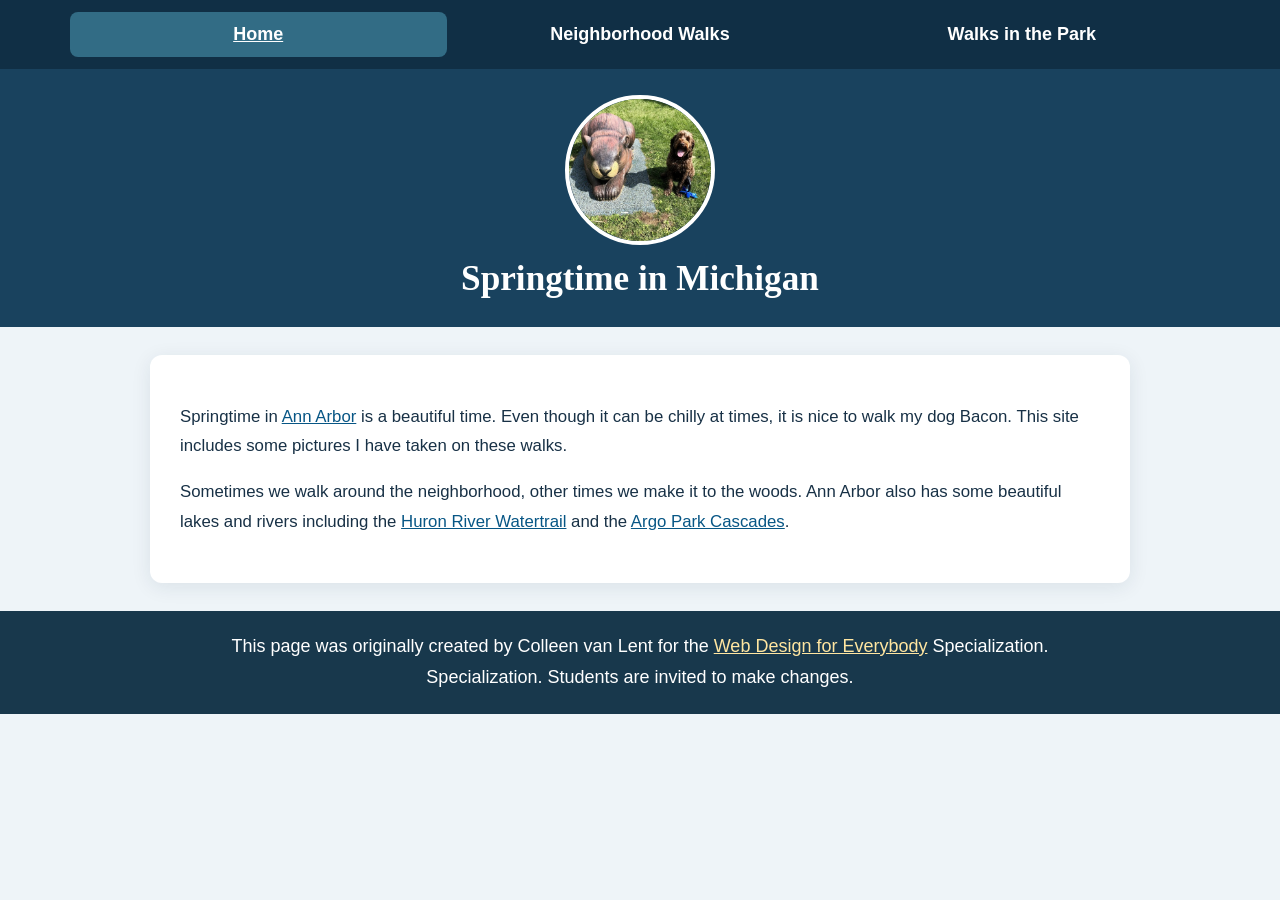
<file: index.html>
<!DOCTYPE html>
<html lang="en">

<head>
  <meta charset="utf-8">
  <meta name="viewport" content="width=device-width">
  <title>Springtime In Michigan</title>
  <link rel="stylesheet" href="css/style.css">
</head>

<body>
  <header>
    <nav>
      <ul>
        <li><a href="index.html" aria-current="page">Home</a></li>
        <li><a href="neighborhood.html">Neighborhood Walks</a></li>
        <li><a href="parks.html">Walks in the Park</a></li>
      </ul>
    </nav>
    <img src="images/BaconGallupPark.webp" width="200" alt="Brown Labradoodle sitting next to a statue.">
    <h1>Springtime in Michigan</h1>
  </header>
  <main>
    <p>Springtime in <a href="https://www.michigan.org/city/ann-arbor">Ann Arbor</a> is a beautiful time. Even though
      it can be chilly at times, it is nice to walk my dog Bacon. This site includes some pictures I have taken on
      these walks. </p>

    <p>Sometimes we walk around the neighborhood, other times we make it to the woods. Ann Arbor also has some
      beautiful lakes and rivers including the <a
        href="https://www.annarbor.org/things-to-do/recreation-outdoors/huron-river/">Huron River Watertrail</a> and
      the <a href="https://www.a2gov.org/departments/Parks-Recreation/parks-places/argo/pages/default.aspx">Argo Park
        Cascades</a>.</p>

  </main>
  <footer>
    <p>This page was originally created by Colleen van Lent for the <a
        href="https://www.coursera.org/specializations/web-design"> Web Design for Everybody</a> Specialization.
      Specialization. Students are invited to make changes.</p>
  </footer>

</body>

</html>
</file>
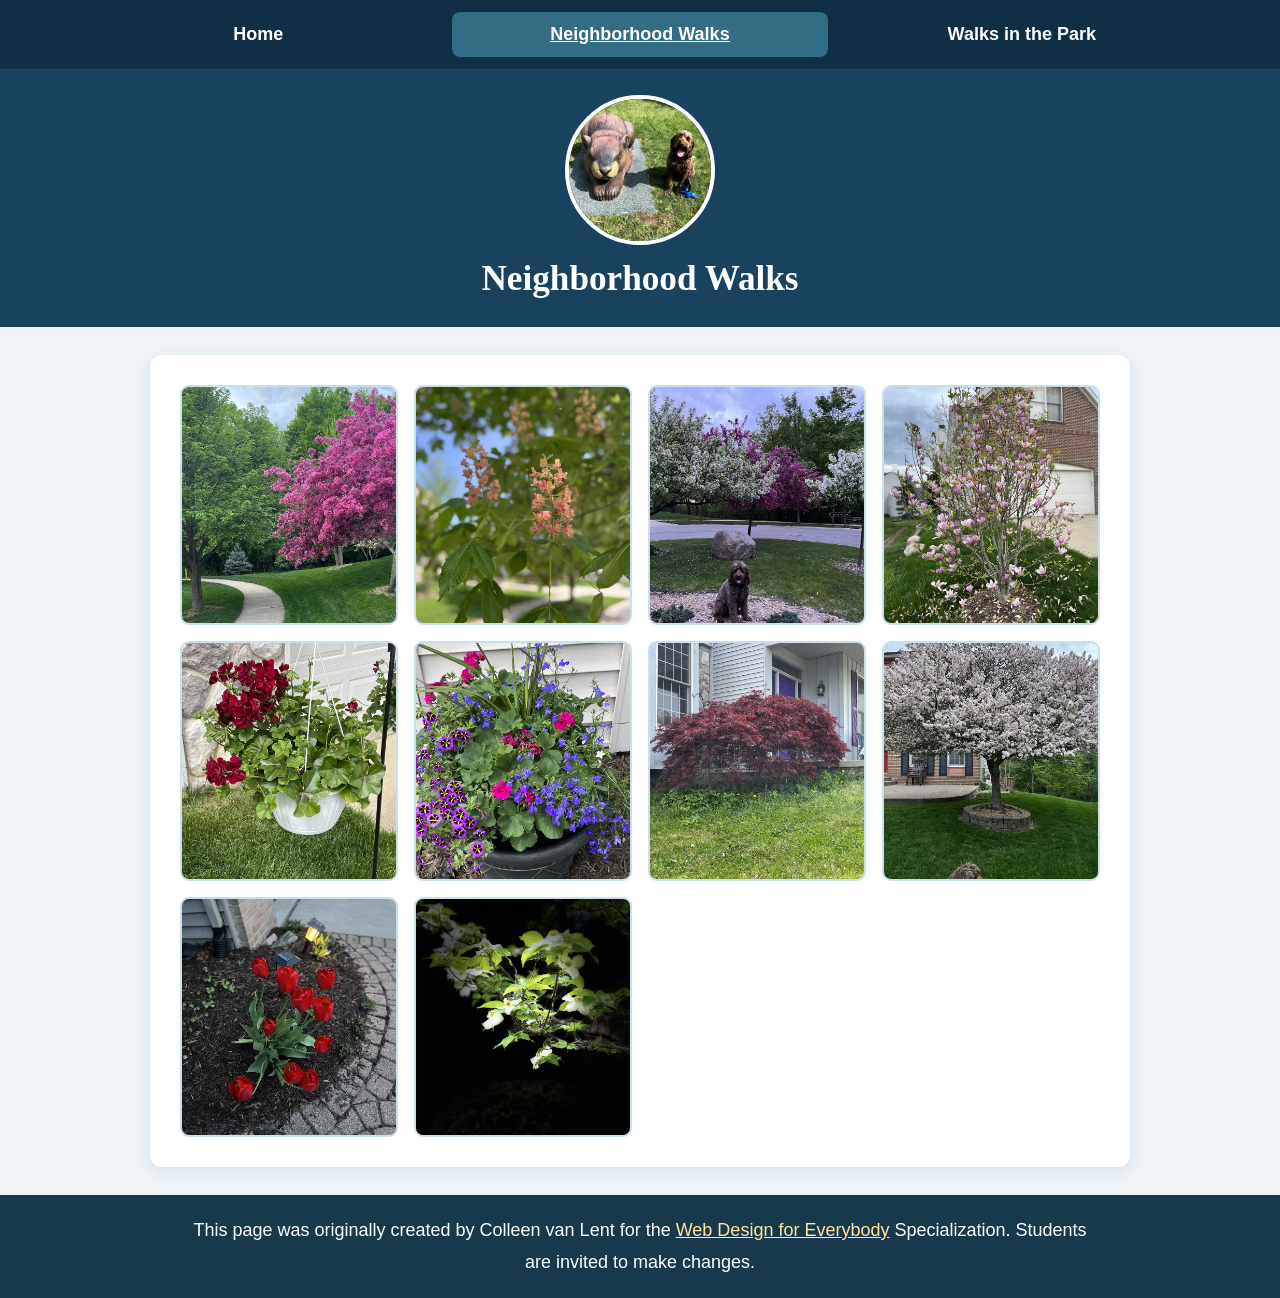
<file: neighborhood.html>
<!DOCTYPE html>
<html lang="en">

<head>
  <meta charset="utf-8">
  <meta name="viewport" content="width=device-width">
  <title>Neighborhood Walk</title>
  <link rel="stylesheet" href="css/style.css">
</head>

<body>
  <header>
    <nav>
      <ul>
        <li><a href="index.html">Home</a></li>
        <li><a href="neighborhood.html" aria-current="page">Neighborhood Walks</a></li>
        <li><a href="parks.html">Walks in the Park</a></li>
      </ul>
    </nav>
    <img src="images/BaconGallupPark.webp" width="200" alt="Brown Labradoodle sitting next to a statue.">
    <h1>Neighborhood Walks</h1>
  </header>
  <main>
    <div>
      <img src="images/bend_in_the_road.webp"
        alt="a purple tree stands in contrast to the green leaved trees along a bend in the road" width="100">
      <img src="images/pink_blossoms.webp" alt="small pink blossoms on an otherwise green leaved tree" width="100">
      <img src="images/blooming_trees.webp" alt="brown labradoodle sitting in front of white and purple blooming  trees"
        width="100">
      <img src="images/falling_petals.webp" alt="a purple tulip tree that is beginning to shed its petals" width="100">
      <img src="images/hanging_plants.webp" alt="red and green plants in a decorative hanging basket" width="100">
      <img src="images/potted_plants.webp" alt="a decorative planter with a variety of brightly colored plants "
        width="100">
      <img src="images/red_maple.webp" alt="a small Japanese maple tree in front of a putple door" width="100">
      <img src="images/tree_with_white_blooms.webp"
        alt="brown labradoodle sitting in front of tree blooming with white petals" width="100">
      <img src="images/tulips.webp" alt="bright red tulips in front of a garden light" width="100">
      <img src="images/white_buds_on_tree.webp" alt="artsy shot of white blooms on a green tree with a dark background"
        width="100">
    </div>
  </main>
  <footer>
    <p>This page was originally created by Colleen van Lent for the <a
        href="https://www.coursera.org/specializations/web-design"> Web Design for Everybody</a> Specialization.
      Students are invited to make changes.</p>
  </footer>

</body>

</html>
</file>
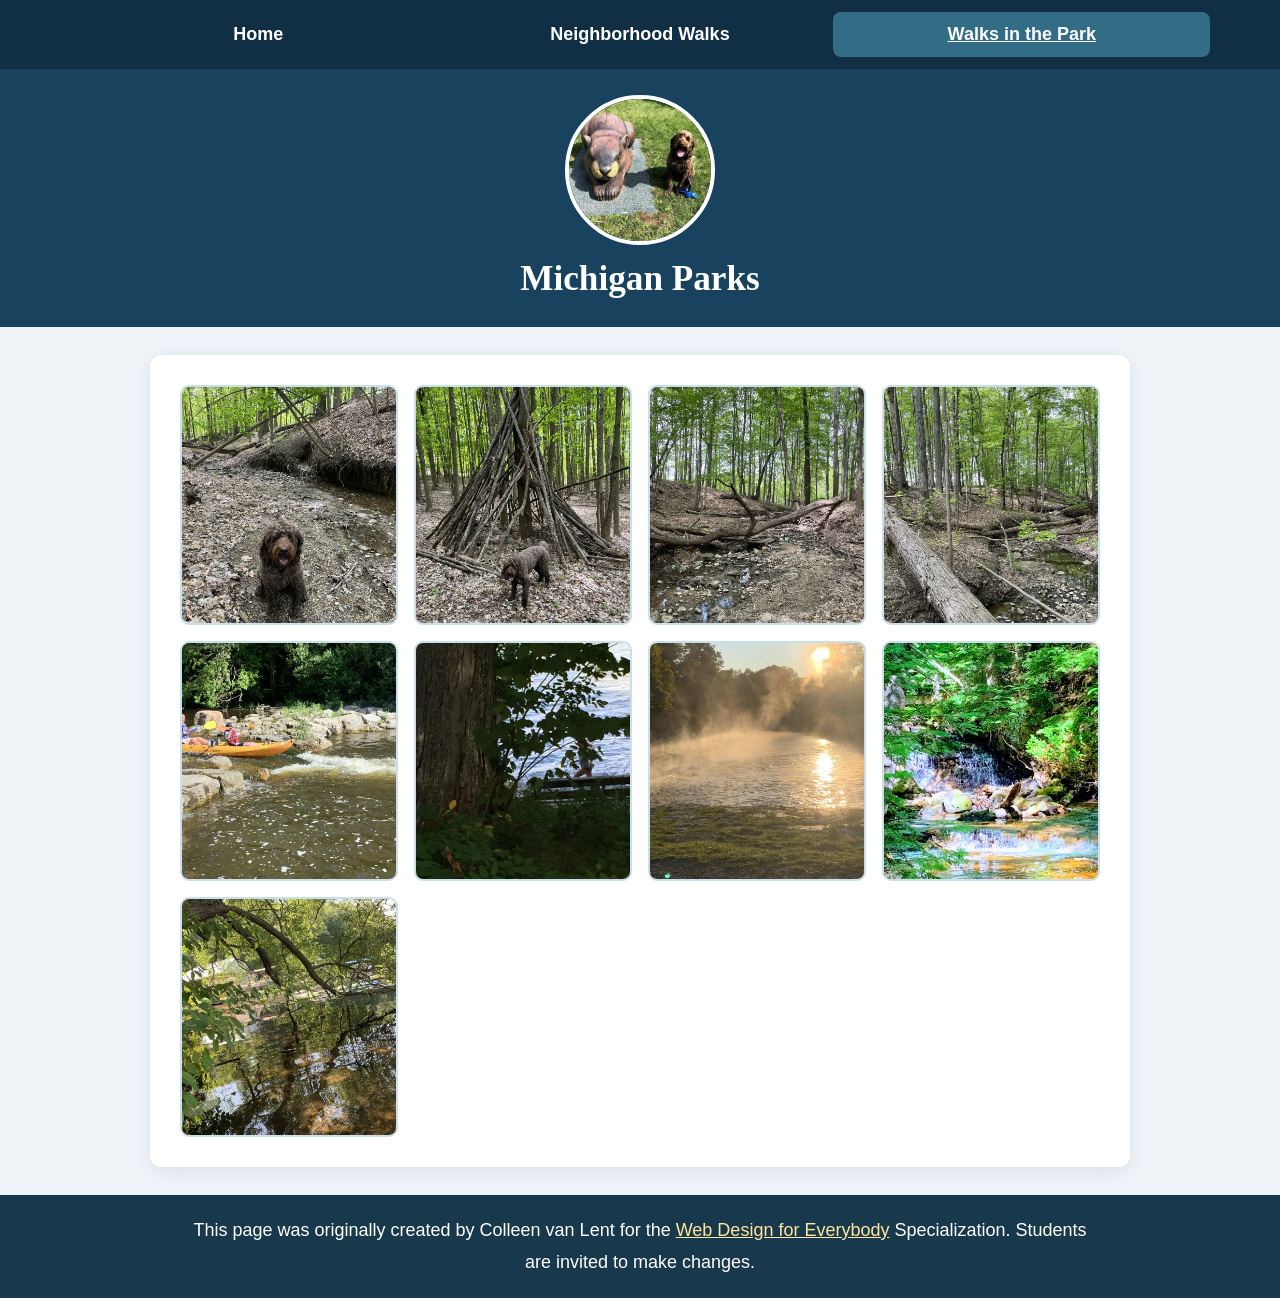
<file: parks.html>
<!DOCTYPE html>
<html lang="en">

<head>
  <meta charset="utf-8">
  <meta name="viewport" content="width=device-width">
  <title>Michigan Parks</title>
  <link rel="stylesheet" href="css/style.css">
</head>

<body>
  <header>
    <nav>
      <ul>
        <li><a href="index.html">Home</a></li>
        <li><a href="neighborhood.html">Neighborhood Walks</a></li>
        <li><a href="parks.html" aria-current="page">Walks in the Park</a></li>
      </ul>
    </nav>
    <img src="images/BaconGallupPark.webp" width="200" alt="Brown Labradoodle sitting next to a statue.">
    <h1>Michigan Parks</h1>

  </header>
  <main>
    <div>
      <img src="images/bacon_in_the_woods.webp" alt="brown labradoodle sitting near a stream in a wooded setting"
        width="100">
      <img src="images/bacon_near_the_fort.webp"
        alt="brown labradoodle posing in front of a makeshift fort made of branches" width="100">
      <img src="images/downed_tree.webp" alt="a downed tree crossign a stream" width="100">
      <img src="images/fort_in_woods.webp" alt="a small fort made of branches" width="100">
      <img src="images/huron_river_cascades.webp" alt=" two people on a kayak approaching some small rapids" width="100">
      <img src="images/lake_view.webp" alt="a glimpse of a child running along a lake obscured by branches" width="100">
      <img src="images/mist_over_huron_river.webp" alt="the mist rising over a river in the morning" width="100">
      <img src="images/munising.webp" alt="small waterfall" width="100">
      <img src="images/reflected_tree.webp" alt="reflection of a lake and trees" width="100">

    </div>

  </main>
  <footer>
    <p>This page was originally created by Colleen van Lent for the <a
        href="https://www.coursera.org/specializations/web-design"> Web Design for Everybody</a> Specialization.
      Students are invited to make changes.</p>
  </footer>

</body>

</html>
</file>
<file: css/style.css>
/* Homework One - Styling Your First Page
   Mot tep CSS dung chung cho ca 3 trang HTML.
*/

/* Quy tac chung */
* {
    box-sizing: border-box;
}

body {
    margin: 0;
    font-family: Arial, Helvetica, sans-serif;
    font-size: 18px;
    color: #183146;
    background-color: #eef4f8;
}

/* Header, navigation */
header {
    background-color: #19425e;
    color: #ffffff;
    text-align: center;
    padding-bottom: 28px;
}

nav {
    background-color: #102f45;
    padding: 12px;
}

nav ul {
    list-style-type: none;
    margin: 0;
    padding: 0;
    text-align: center;
}

li {
    display: inline-block;
    width: 30%;
    vertical-align: top;
}

nav a {
    display: block;
    padding: 12px 8px;
    color: #ffffff;
    font-weight: bold;
    text-decoration: none;
    border-radius: 8px;
}

nav a:hover,
nav a:focus-visible,
nav a[aria-current="page"] {
    background-color: #326c85;
    text-decoration: underline;
}

header > img {
    display: block;
    width: 150px;
    height: 150px;
    margin: 26px auto 14px;
    object-fit: cover;
    border: 4px solid #ffffff;
    border-radius: 50%;
}

h1 {
    margin: 0 12px;
    color: #ffffff;
    font-family: Georgia, 'Times New Roman', serif;
    font-size: 2.2rem;
    text-align: center;
}

/* Noi dung */
main {
    background-color: #ffffff;
    font-size: 1.05rem;
    max-width: 980px;
    margin: 28px auto;
    padding: 30px;
    border-radius: 12px;
    box-shadow: 0 4px 20px rgba(19, 49, 71, 0.09);
}

p {
    line-height: 1.75;
}

main a {
    color: #075685;
}

/* Hinh anh o trang Neighborhood va Parks */
main div {
    display: grid;
    grid-template-columns: repeat(auto-fit, minmax(185px, 1fr));
    gap: 16px;
}

main div img {
    display: block;
    width: 100%;
    height: 240px;
    object-fit: cover;
    border-radius: 9px;
    border: 2px solid #c9dfe9;
}

/* Footer */
footer {
    background-color: #18384c;
    color: #ffffff;
    text-align: center;
    padding: 20px 24px;
}

footer p {
    max-width: 900px;
    margin: 0 auto;
}

footer a {
    color: #ffe6a1;
}

/* Giup nhin thay vi tri khi dung ban phim */
a:focus-visible {
    outline: 3px solid #ffa726;
    outline-offset: 3px;
}

/* Hien thi tot tren dien thoai */
@media (max-width: 600px) {
    li {
        display: block;
        width: 100%;
    }

    h1 {
        font-size: 1.8rem;
    }

    main {
        margin: 16px 12px;
        padding: 20px;
    }

    main div {
        grid-template-columns: repeat(auto-fit, minmax(145px, 1fr));
    }

    main div img {
        height: 190px;
    }
}
</file>
